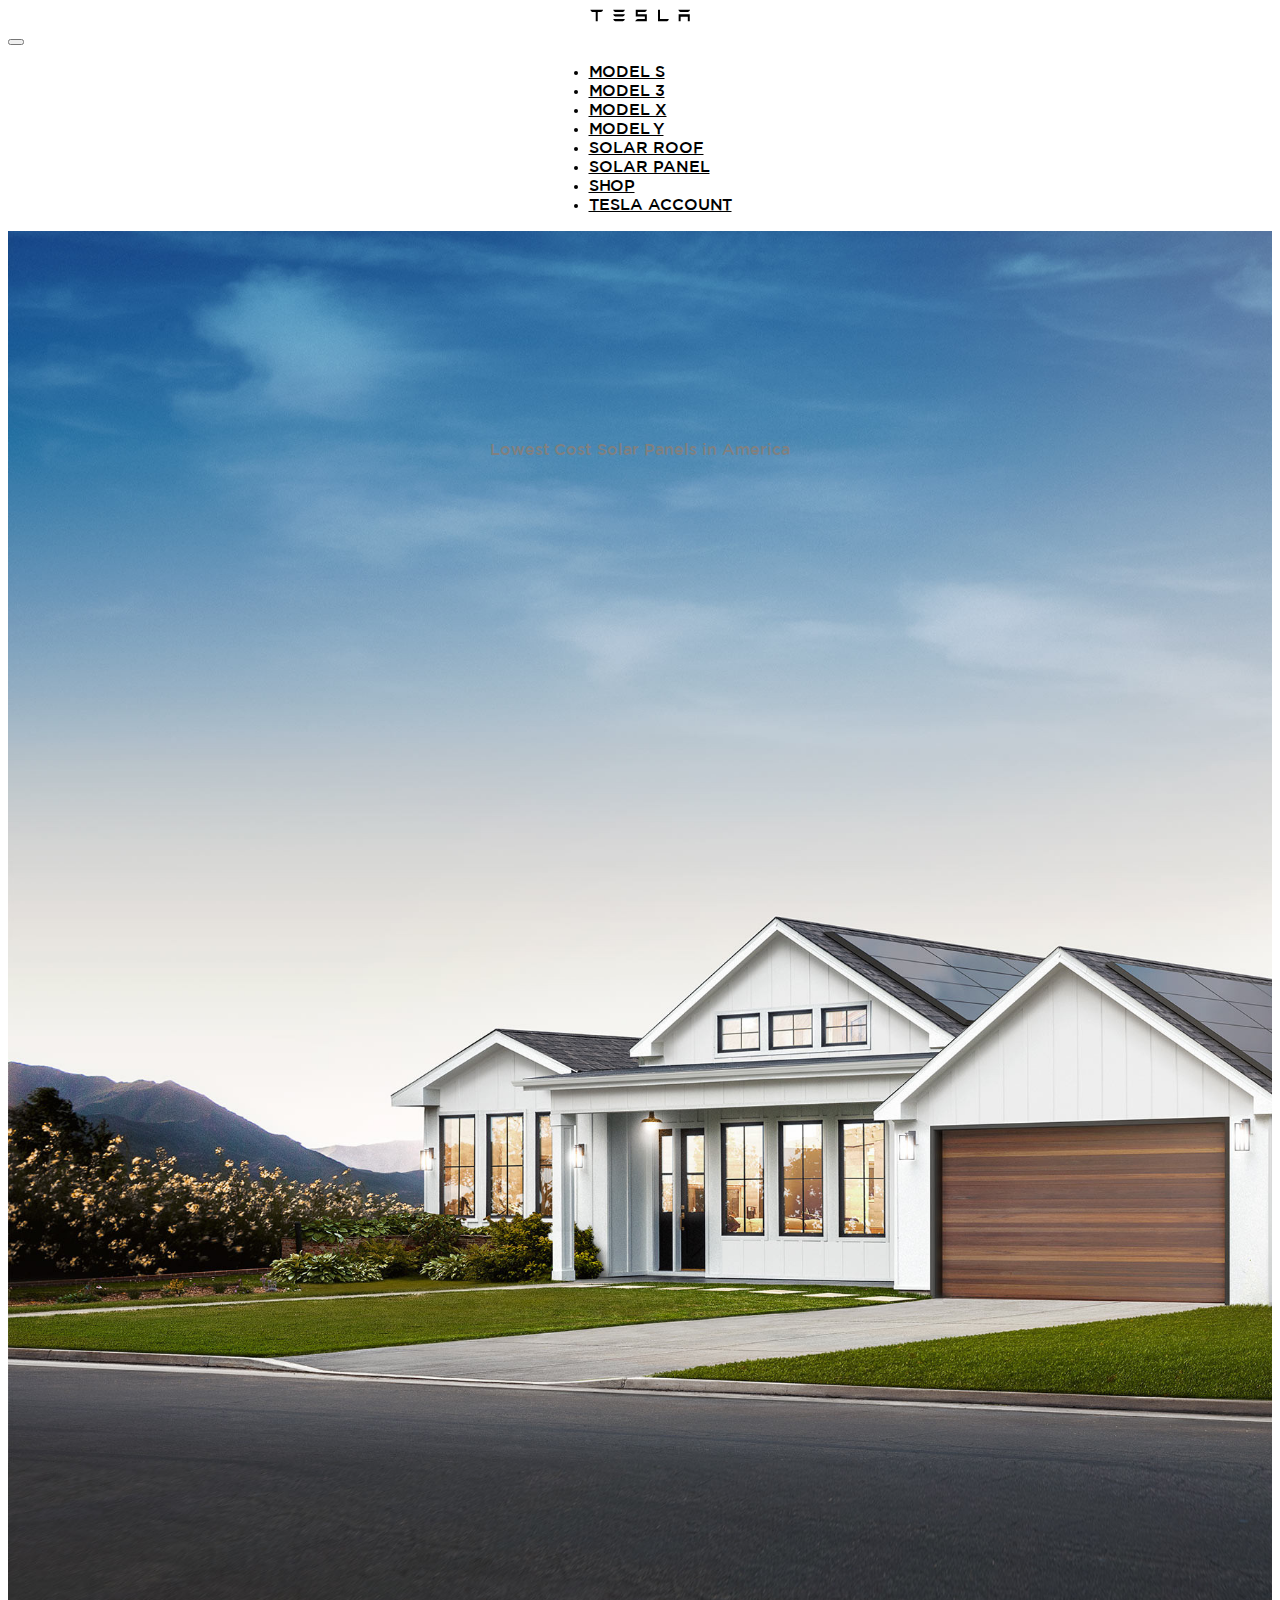
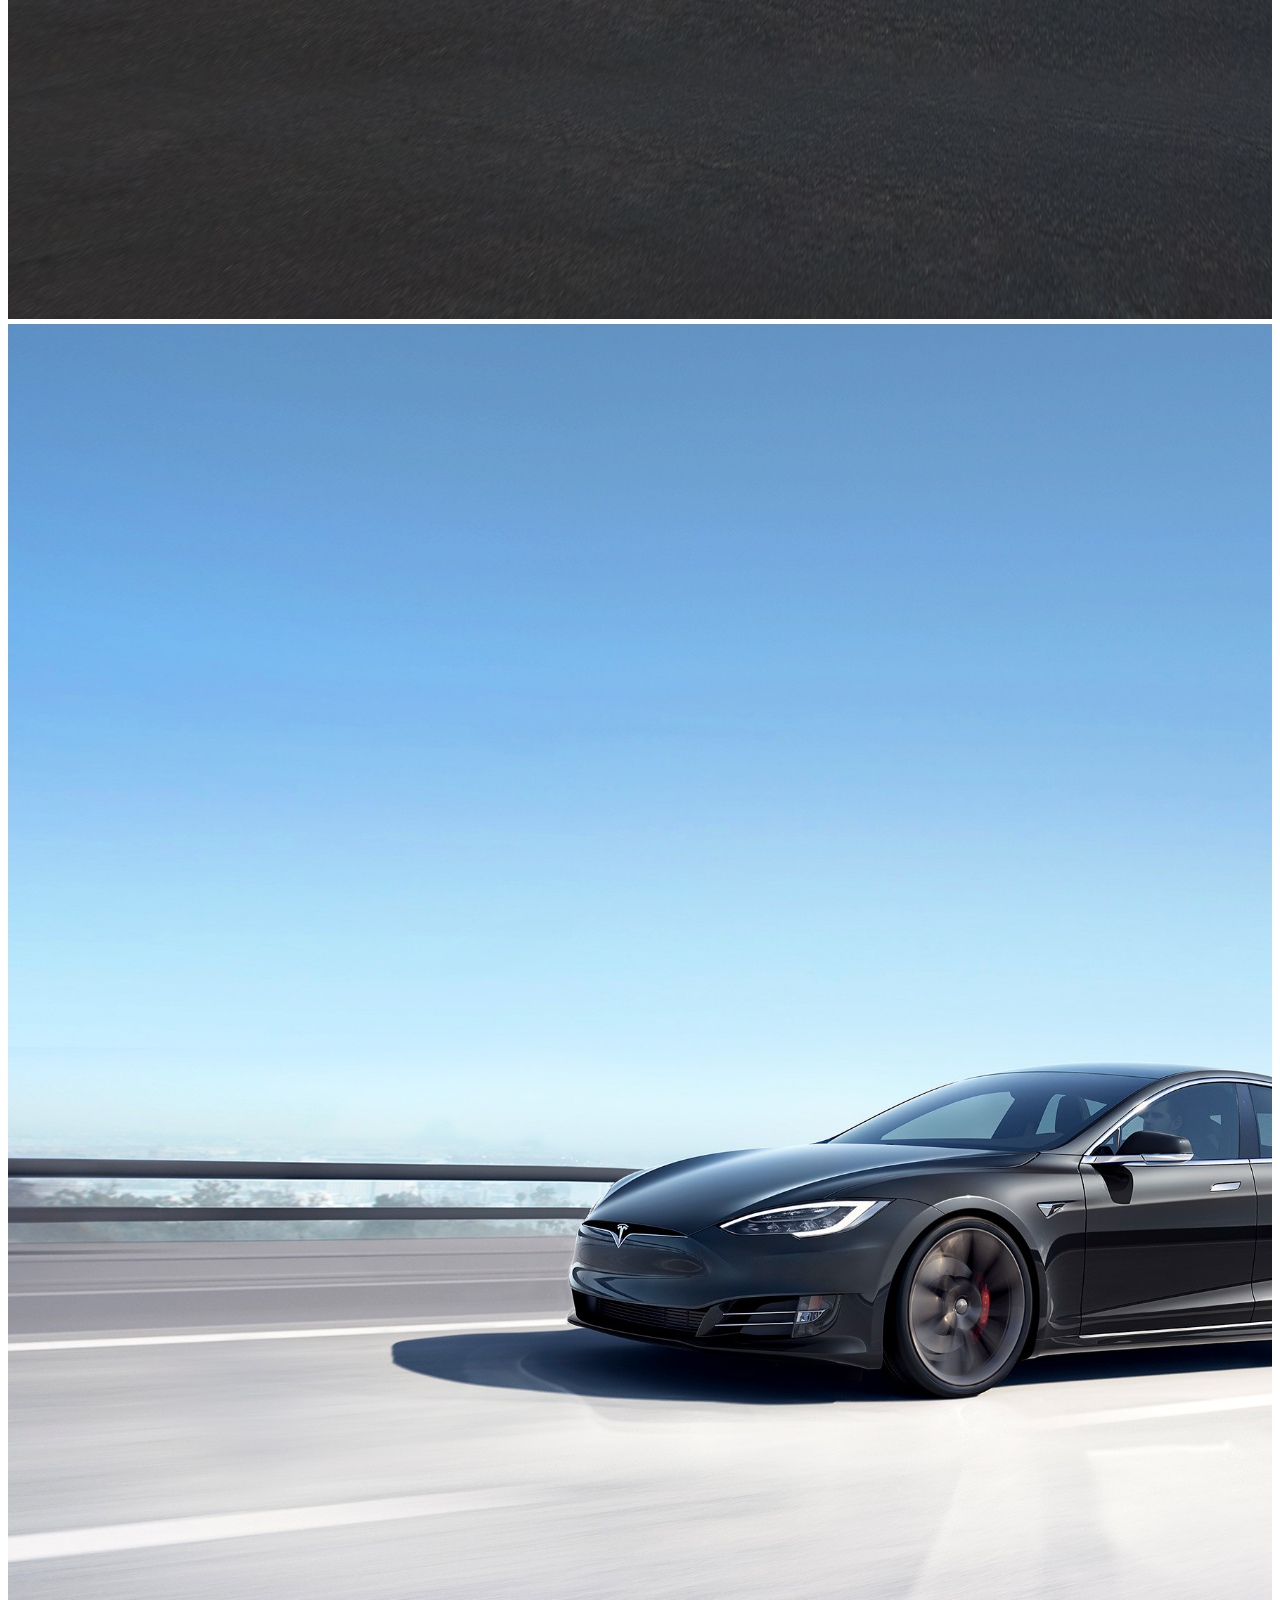
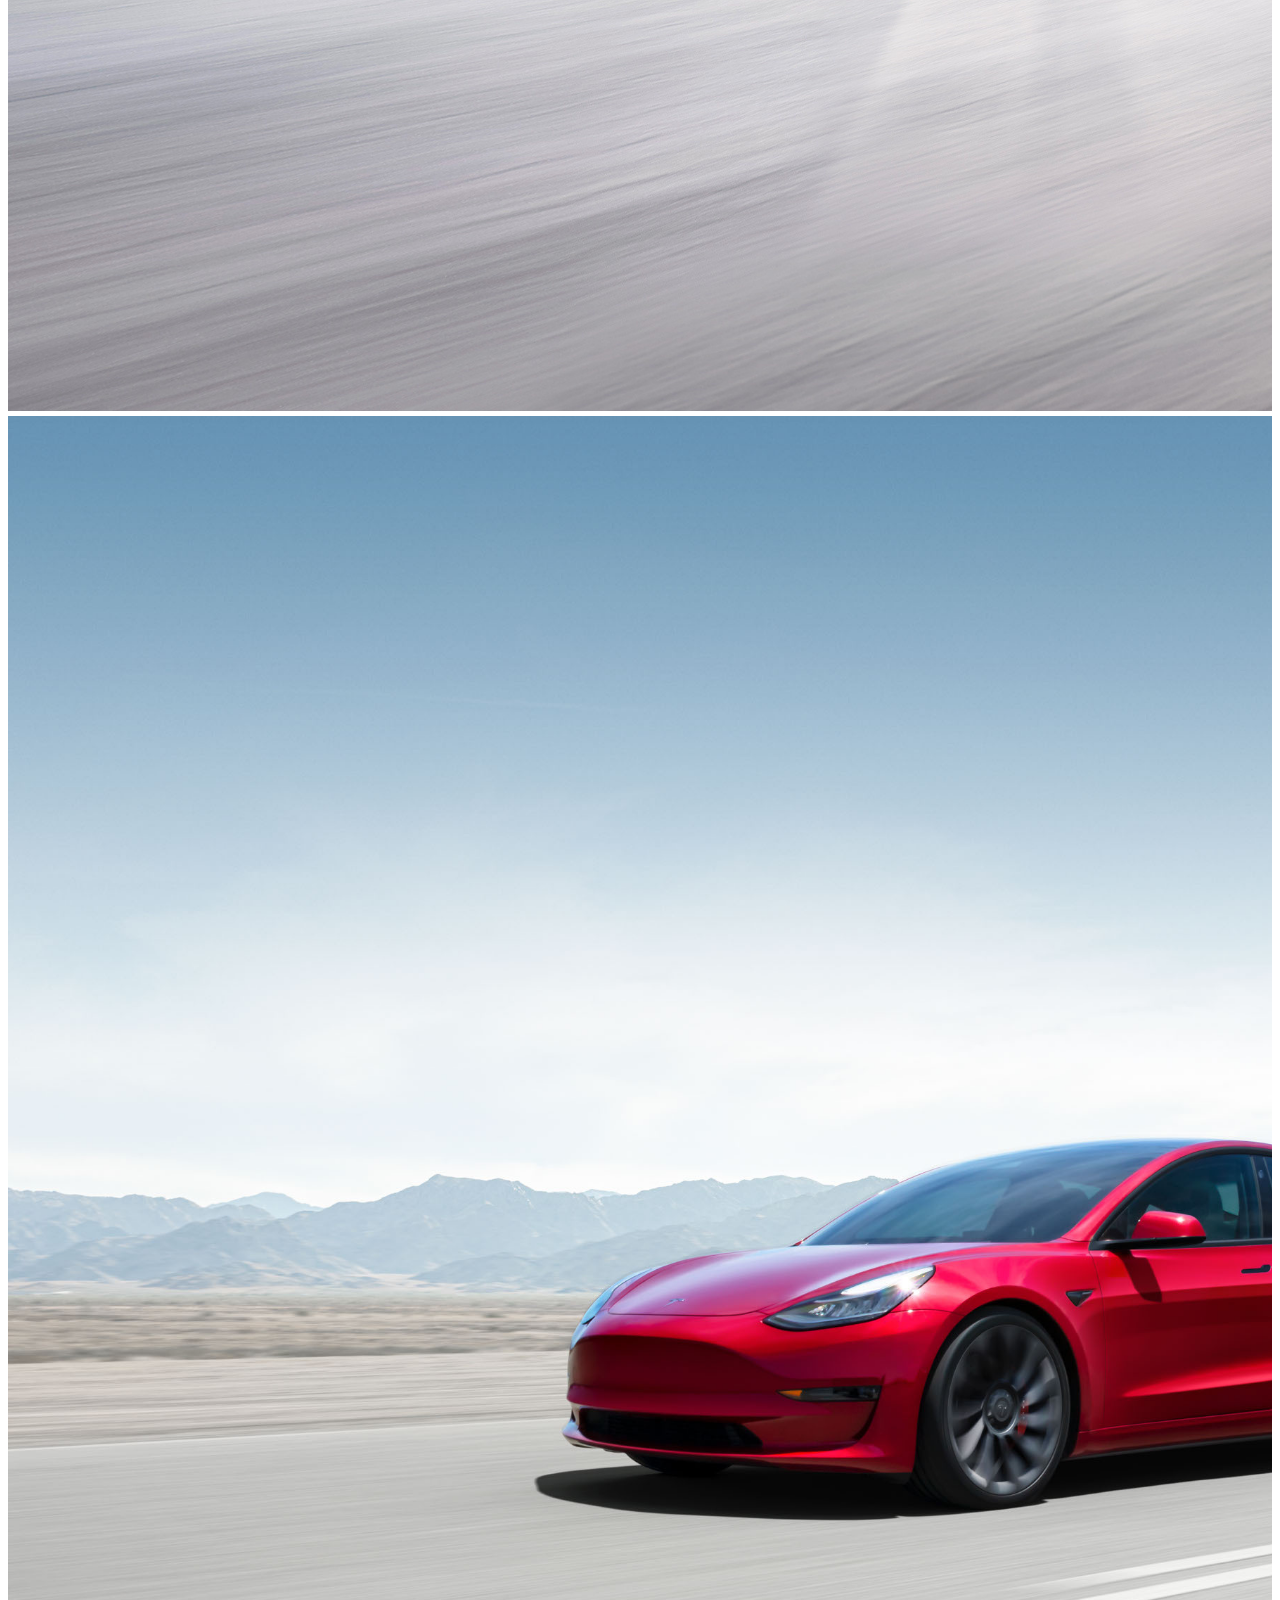
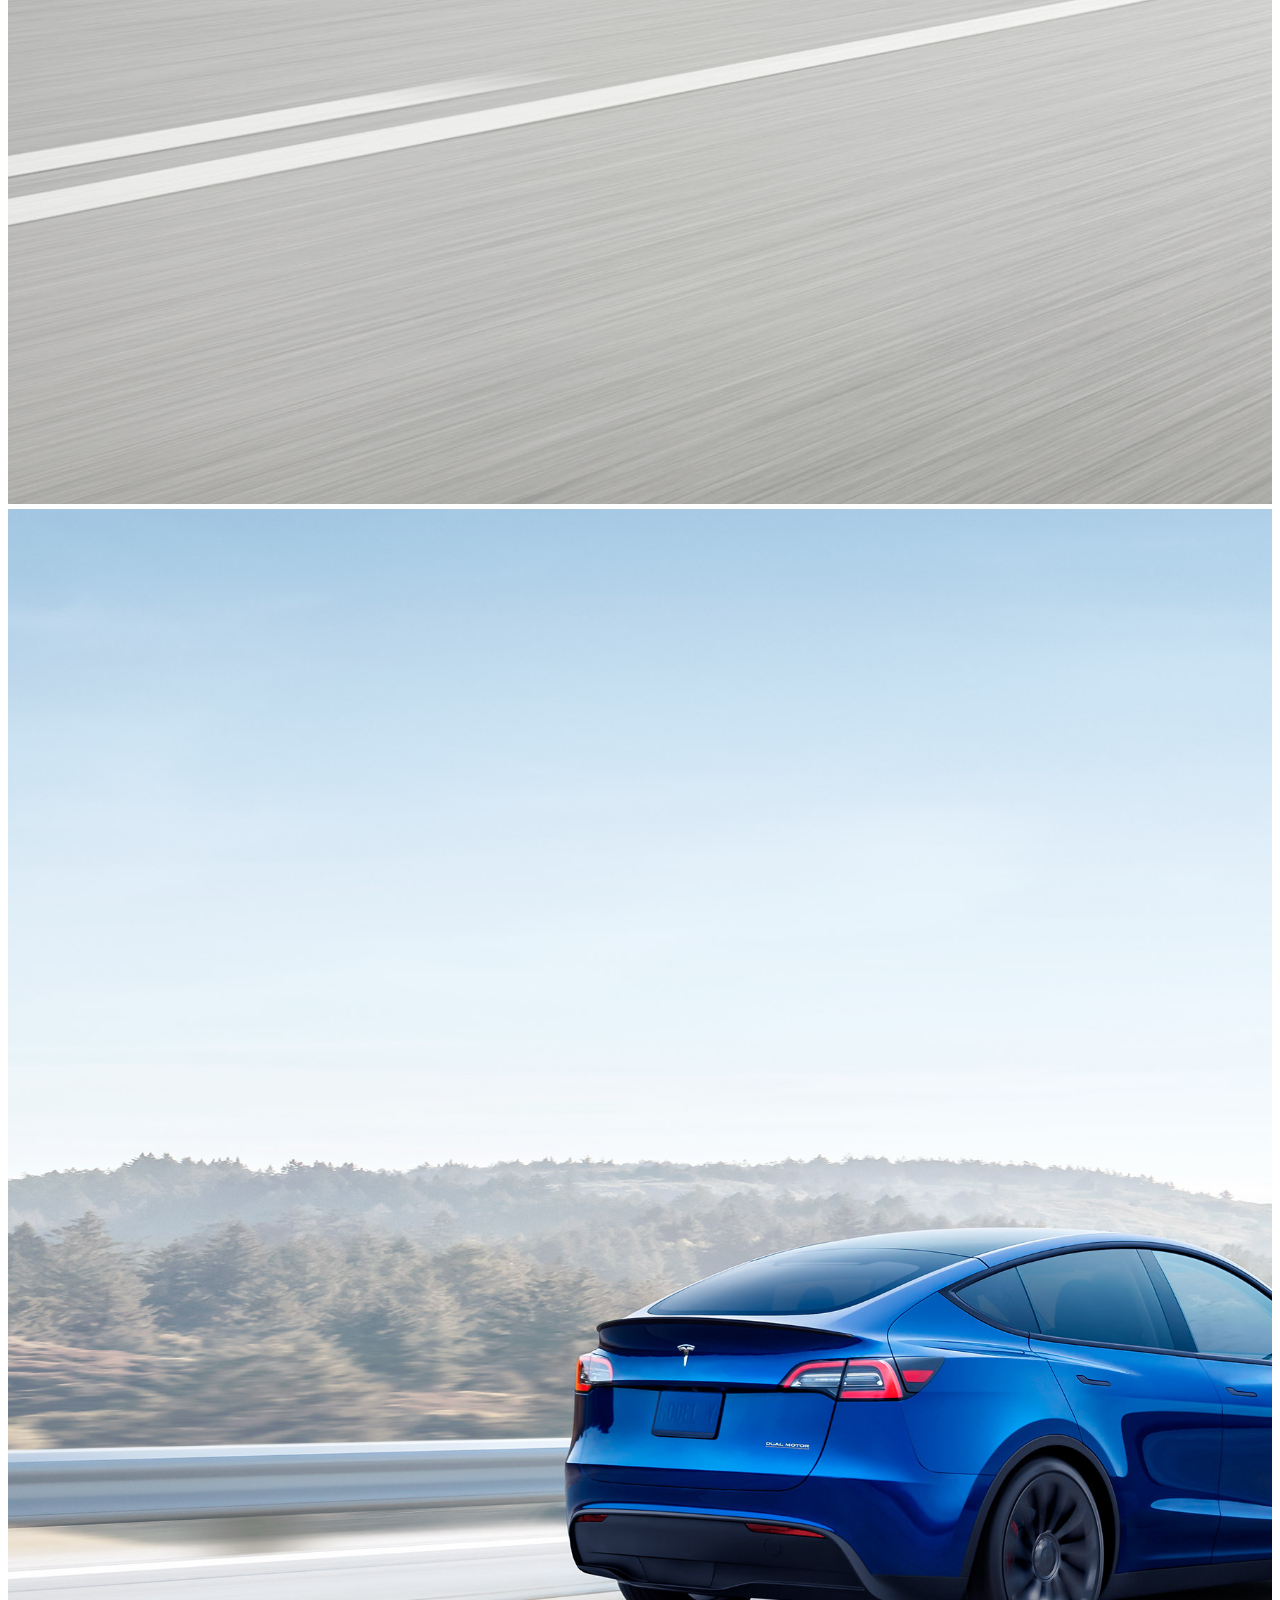
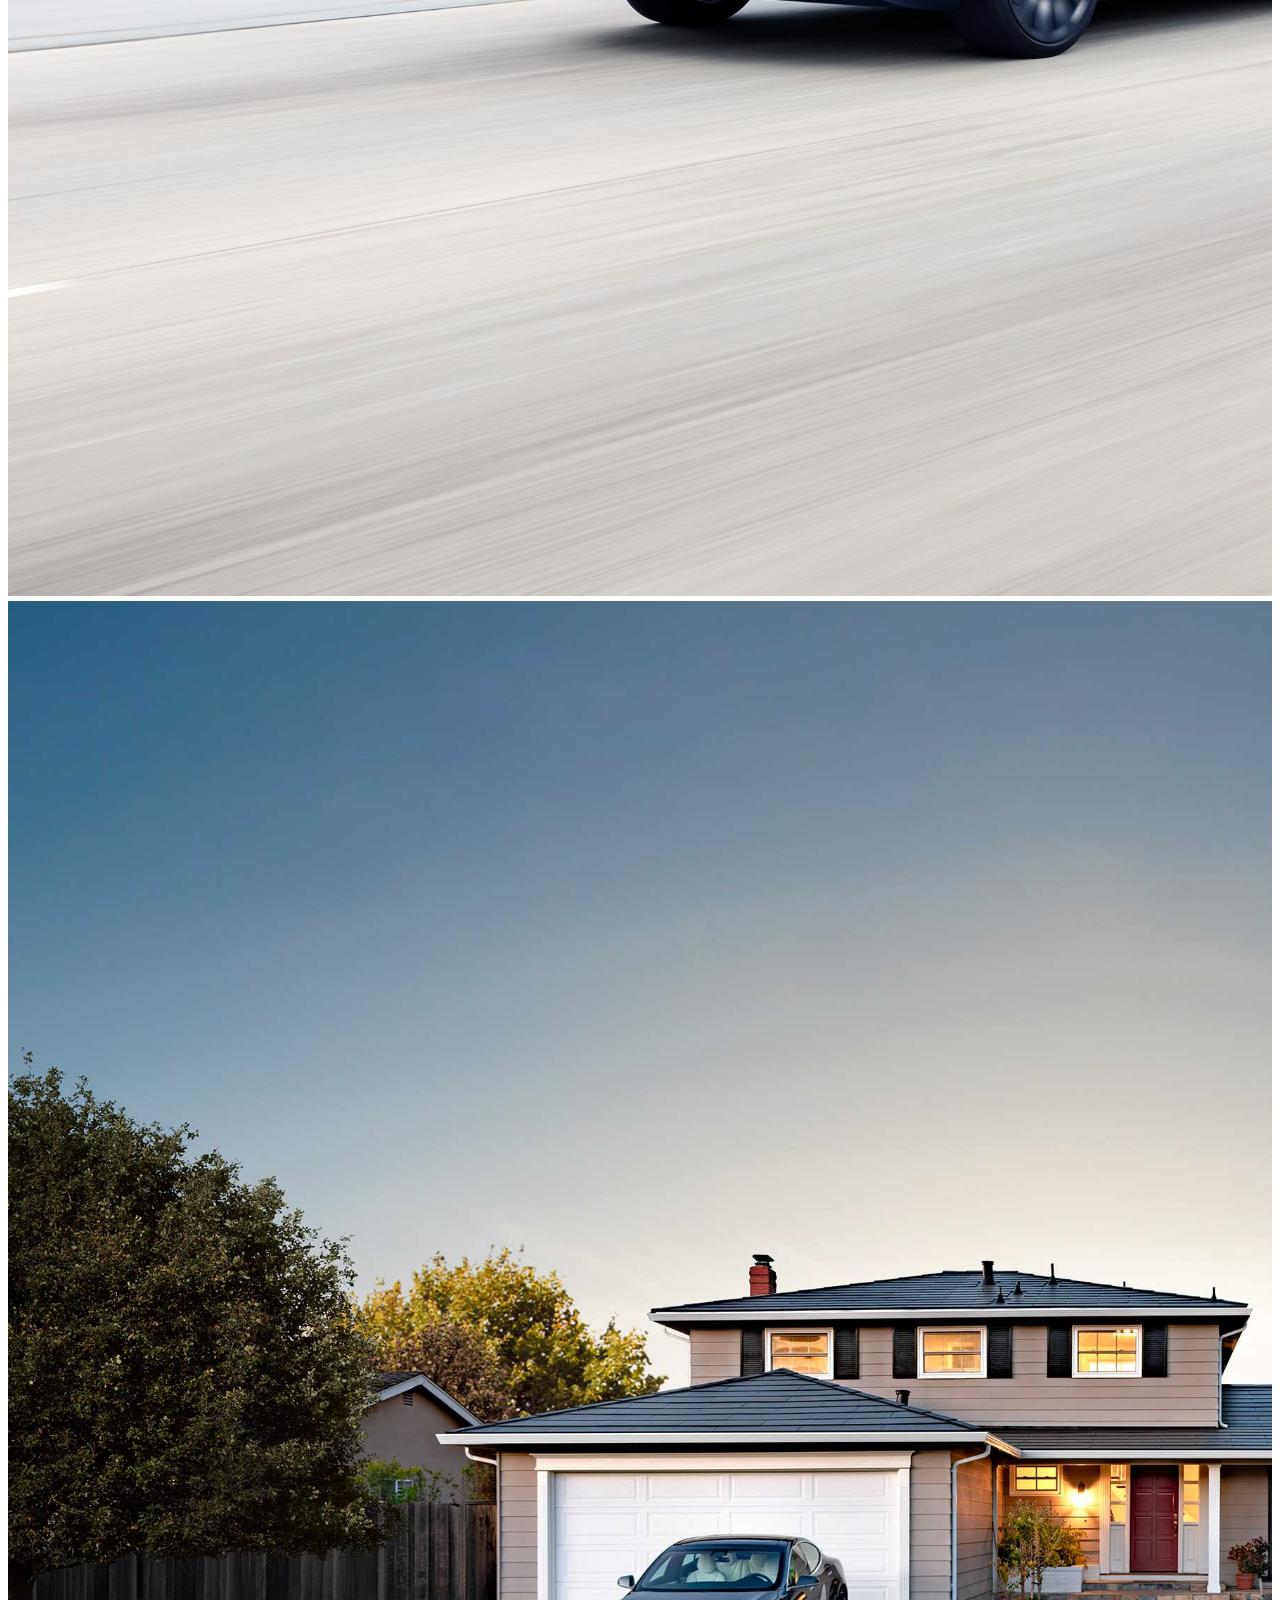
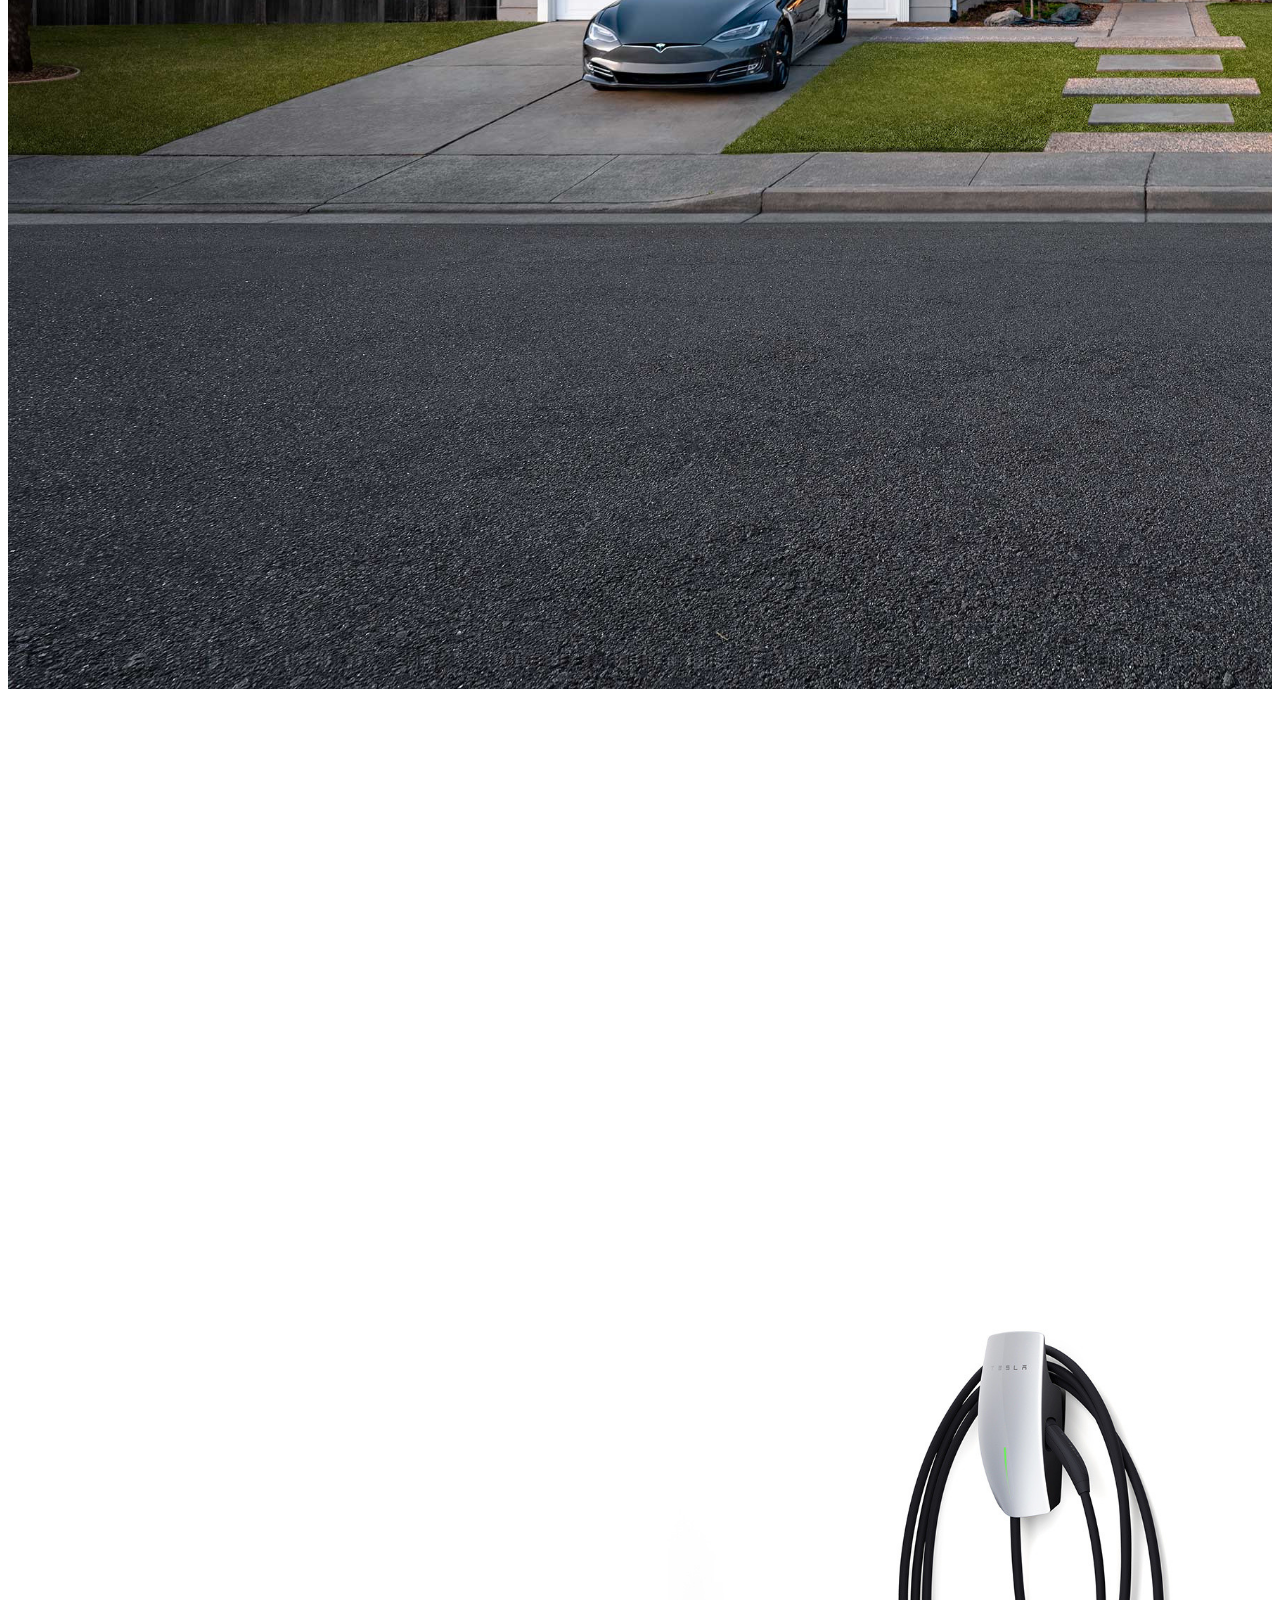
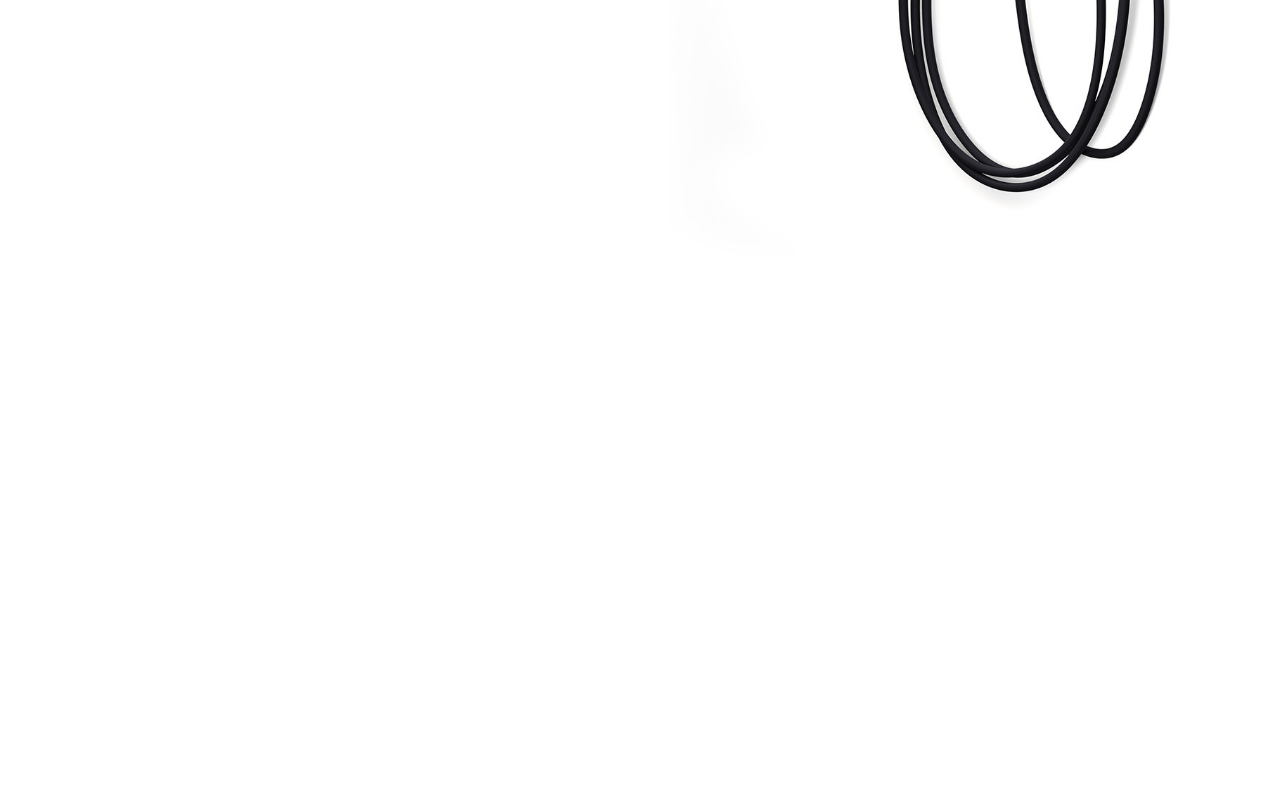
<file: index.html>
<!DOCTYPE html>
<html lang="en">
<head>
    <link href="https://cdn.jsdelivr.net/npm/bootstrap@5.0.0-beta1/dist/css/bootstrap.min.css" rel="stylesheet" integrity="sha384-giJF6kkoqNQ00vy+HMDP7azOuL0xtbfIcaT9wjKHr8RbDVddVHyTfAAsrekwKmP1" crossorigin="anonymous">
    <link rel="stylesheet" href="./style.css">
    <meta charset="UTF-8">
    <meta name="viewport" content="width=device-width, initial-scale=1.0">
    <title>Tesla</title>
</head>
<body>
    <nav class="navbar navbar-expand-lg sticky-top mx-auto">
        <div class="container-fluid">
<nav class="navbar">
    <div class="container">
      <a class="navbar-brand" href="#">
        <img src="./Images/teslaLogoSmall.svg" alt="" class="img" width="100" height="15">
      </a>
    </div>
  </nav>
          <button class="navbar-toggler" type="button" data-bs-toggle="collapse" data-bs-target="#navbarNav" aria-controls="navbarNav" aria-expanded="false" aria-label="Toggle navigation">
            <span class="navbar-toggler-icon"></span>
          </button>
          <div class="collapse navbar-collapse sticky-top mx-auto" id="navbarNav">
            <ul class="navbar-nav">
                <li class="nav-item">
                    <a class="nav-link" href="#">MODEL S</a>
                </li>

                <li class="nav-item">
                    <a class="nav-link" href="#">MODEL 3</a>
                </li>

                <li class="nav-item">
                    <a class="nav-link" href="#">MODEL X</a>
                </li>

                <li class="nav-item">
                    <a class="nav-link" href="#">MODEL Y</a>
                </li>

                <li class="nav-item">
                    <a class="nav-link" href="#">SOLAR ROOF</a>
                </li>

                <li class="nav-item">
                    <a class="nav-link" href="#">SOLAR PANEL</a>
                </li>

                <li class="nav-item end">
                    <a class="nav-link" href="#">SHOP</a>
                </li>

                <li class="nav-item">
                    <a class="nav-link" href="./login.html">TESLA ACCOUNT</a>
                </li>
            </ul>
          </div>
        </div>
      </nav>

      <div class="images">


      <div id="images">
          <img src="./Images/Desktop-SolarPanels.jpeg" alt="" width="2025">
          <div class="centered text">Lowest Cost Solar Panels in America</div>
          <img src="./Images/Desktop-ModelS.jpeg" alt="" width="2025">
          <img src="./Images/Desktop-Model3.jpeg" alt="" width="2025">
          <img src="./Images/Desktop-ModelY.jpeg" alt="" width="2025">
          <img src="./Images/Desktop-SolarRoof.jpeg" alt="" width="2025">
          <img src="./Images/Desktop-Accessories.jpg" alt="" width="2025">
      </div>
    </div>
<script src="https://cdn.jsdelivr.net/npm/bootstrap@5.0.0-beta1/dist/js/bootstrap.bundle.min.js" integrity="sha384-ygbV9kiqUc6oa4msXn9868pTtWMgiQaeYH7/t7LECLbyPA2x65Kgf80OJFdroafW" crossorigin="anonymous"></script>
</body>
</html>
</file>
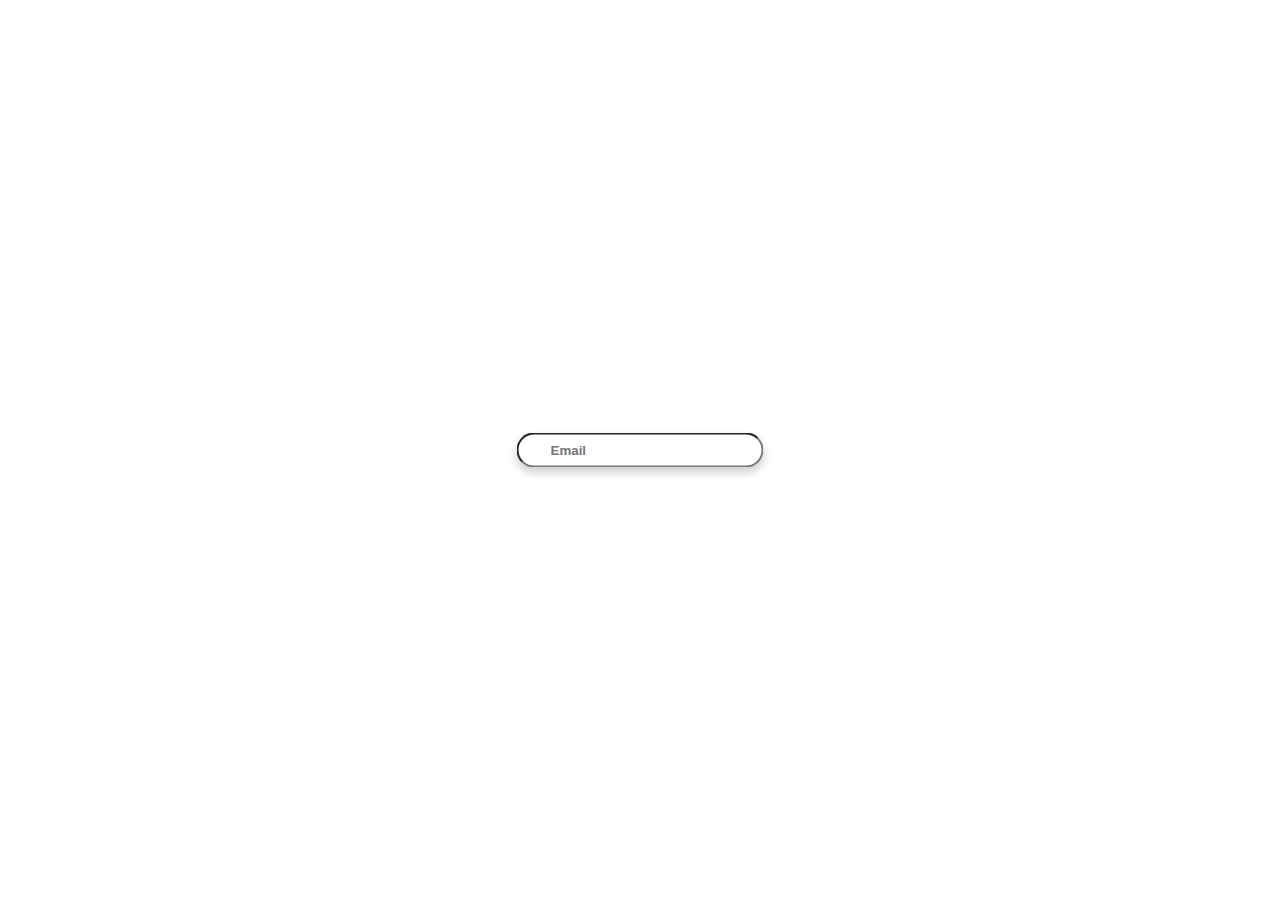
<file: login.html>
<!DOCTYPE html>
<html lang="en">
<head>
    <meta charset="UTF-8">
    <meta name="viewport" content="width=device-width, initial-scale=1.0">
    <link rel="stylesheet" href="./login.css">
    <title>Tesla-Login</title>
</head>
<body>
    <input type="email" text="Email" class="email" placeholder="Email">
</body>
</html>
</file>
<file: style.css>
@font-face{
    font-family: "iCielmedium";
    src: local("iCielmedium"), url("./fonts/iCiel-Medium.ttf") format("truetype");
    font-weight: normal;
}
  
*{
    font-family: "iCielmedium";
}

.container-fluid div{
    display: flex;
    justify-content: space-around;
}

.nav-link {
    color: black !important;
    justify-content: center;
}

#images {
    margin: 0;
    scroll-snap-type: y mandatory;
    overflow-y: auto;
}

#images img{
    scroll-snap-align: start;
    min-height: 50vh;
}


.centered {
    position: absolute;
    top: 50%;
    left: 50%;
    transform: translate(-50%, -50%);
    color: rgb(128,128,128);  
    opacity: 1;
}

.text {
    resize: both;
}
</file>
<file: login.css>
.email {
    padding: 0.5rem 2rem;
    background: none;
    box-shadow: 0px 5px 10px rgba(0, 0, 0, 0.2);
    border-radius: 30px;
    font-weight: bold;
    color: #585858;
    position: absolute;
    top: 50%;
    left: 50%;
    transform: translate(-50%, -50%);
}
</file>
